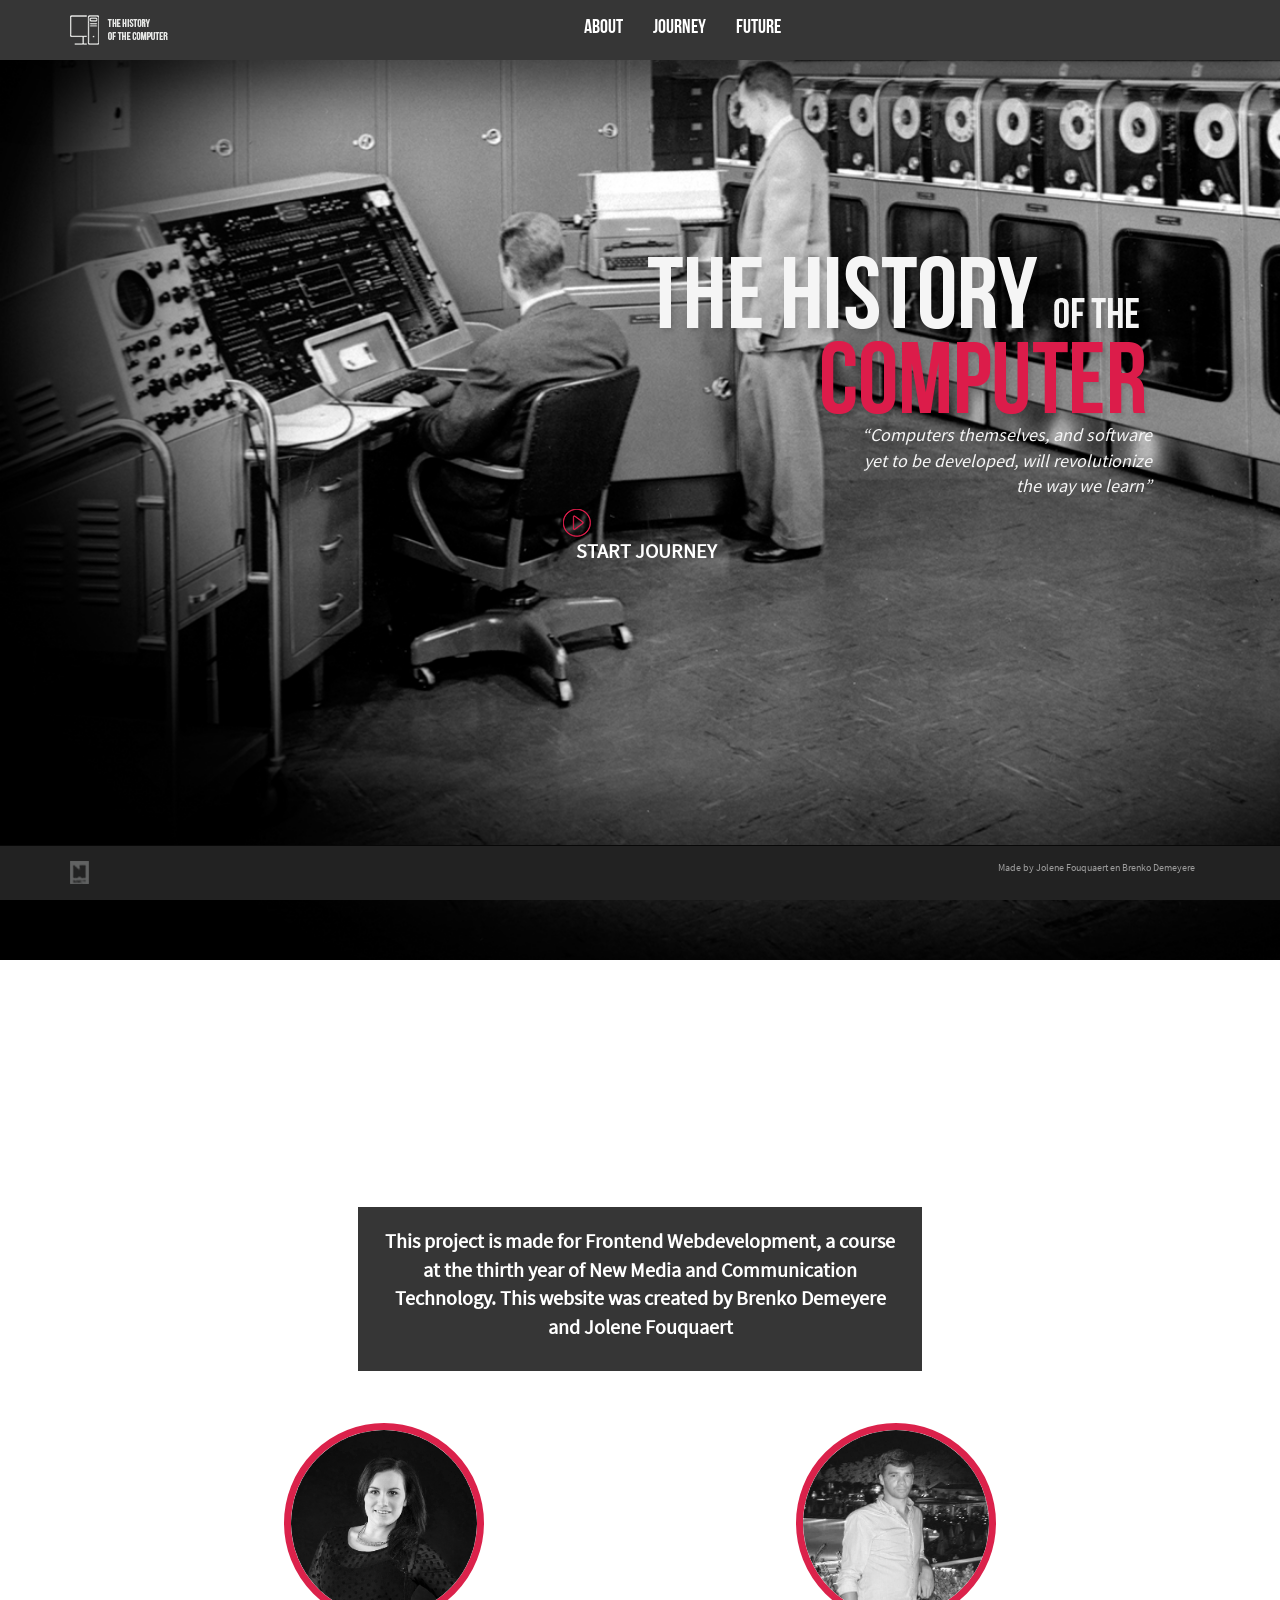
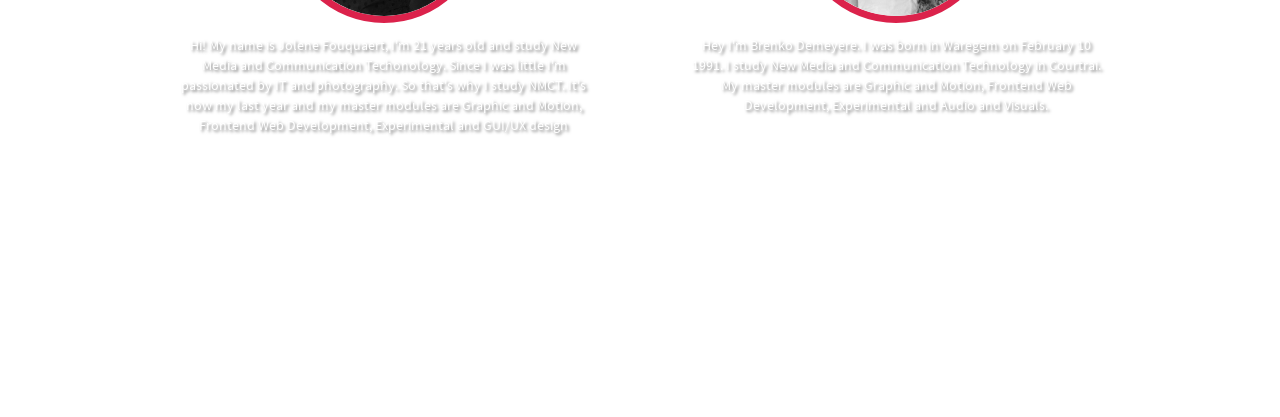
<file: index.html>
<!DOCTYPE html>
<html class="full" lang="en">
<head>
    <meta charset="utf-8">
    <meta http-equiv="X-UA-Compatible" content="IE=edge">
    <meta name="viewport" content="width=device-width, initial-scale=1">
    <title>The History of the Computer</title>
    <script src="http://code.jquery.com/jquery-1.10.1.min.js"></script>
    <script src="Scripts/animatiesscroll.js"></script>
    <link href="css/bootstrap.min.css" rel="stylesheet">
    <link href="css/css.min.css" rel="stylesheet">
    <link href="css/animation.css" rel="stylesheet">

</head>
<body>
<!-- Fixed navbar -->
<nav><div class="navbar navbar-default navbar-fixed-top" role="navigation">
    <div class="container">
        <div class="navbar-header">
            <button type="button" class="navbar-toggle" data-toggle="collapse" data-target=".navbar-collapse">
                <span class="sr-only">Toggle navigation</span>
                <span class="icon-bar"></span>
                <span class="icon-bar"></span>
                <span class="icon-bar"></span>
            </button>
            <a href="index.html" class="navbar-brand"><img src="Images/brandinglogo.png"></a>
        </div>
        <div class="navbar-collapse collapse">
            <ul class="nav navbar-nav">
                <li id="aboutli"><a href="#about">About</a></li>
                <li><a href="journey.html">Journey</a></li>
                <li><a href="future.html">Future</a></li>
            </ul>
        </div><!--/.nav-collapse -->
    </div>
</div>
</nav>
<div id="wrapper">

    <div id="start">

        <img class="titel slideRight" src="Images/The%20history%20of%20the%20%20%20Computer.png">
        <p class="quote slideLeft">“Computers themselves, and software yet to be developed, will revolutionize the way we learn”</p>

        <div class="fadeIn" id="startjourney">
        <a href="journey.html"><img src="Images/startjourney.png"> <p>START JOURNEY</p></a>
        </div>

    </div>

    <div id="about">

        <div id="project">
            <p>This project is made for Frontend Webdevelopment,
                a course at the thirth year of New Media and Communication Technology.
                This website was created by Brenko Demeyere and Jolene Fouquaert</p>
        </div>

        <div id="Jolene">
            <img src="Images/jolene.png">
           <p>Hi! My name is Jolene Fouquaert, I'm 21 years old and study New Media and Communication Techonology.
               Since I was little I'm passionated by IT and photography. So that's why I study NMCT.
               It's now my last year and my master modules are Graphic and Motion, Frontend Web Development, Experimental and GUI/UX design</p>
        </div>

        <div id="Brenko">
            <img src="Images/brenko.png">
            <p>Hey I'm Brenko Demeyere. I was born in Waregem on February 10 1991. I study New Media and Communication Technology in Courtrai.
            My master modules are Graphic and Motion, Frontend Web Development, Experimental and Audio and Visuals.</p>
        </div>

        <a href="#"><span class=" glyphicon glyphicon-chevron-up goup" aria-hidden="true"></span></a>
    </div>

</div>

<!-- Footer
================================================== -->

<footer class="navbar navbar-inverse navbar-fixed-bottom" role="navigation">
    <div class="container" class="fadeIn">
        <div class="navbar-brand">
            <img src="Images/logonmct.png">
        </div>
        <div class="navbar-text pull-right">
            <p>Made by Jolene Fouquaert en Brenko Demeyere</p>
        </div>
    </div>
</footer>
<!-- Bootstrap core JavaScript
================================================== -->
<!-- Placed at the end of the document so the pages load faster -->
<script src="https://ajax.googleapis.com/ajax/libs/jquery/1.11.0/jquery.min.js"></script>
<script src="Scripts/bootstrap.min.js"></script>
</body>
</html>
</file>
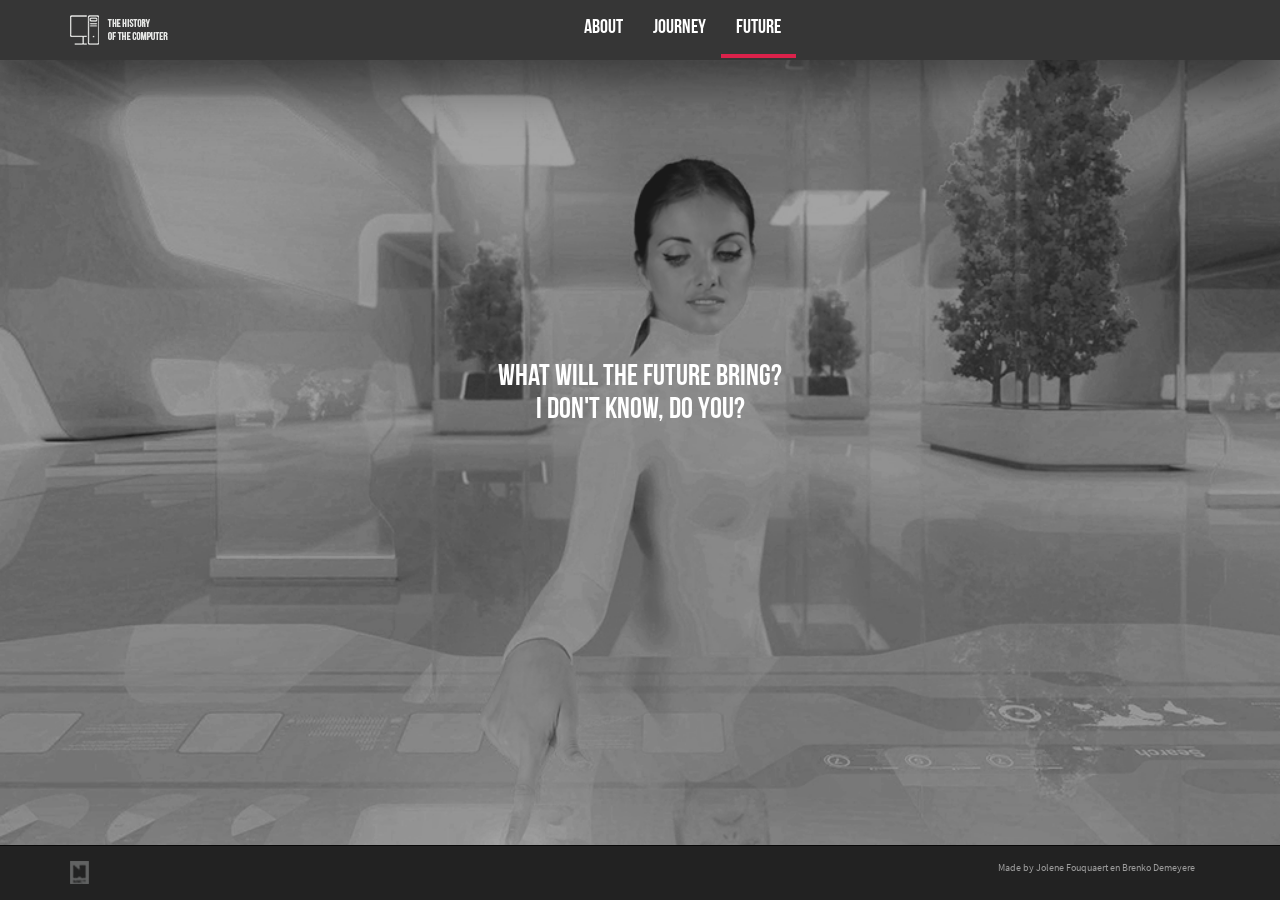
<file: future.html>
<!DOCTYPE html>
<html class="fullfuture" lang="en">
<head>
    <meta charset="utf-8">
    <meta http-equiv="X-UA-Compatible" content="IE=edge">
    <meta name="viewport" content="width=device-width, initial-scale=1">
    <title>The History of the Computer</title>
    <script src="http://code.jquery.com/jquery-1.10.1.min.js"></script>
    <script src="Scripts/animatiesscroll.js"></script>
    <link href="css/bootstrap.min.css" rel="stylesheet">
    <link href="css/css.min.css" rel="stylesheet">
    <link href="css/animation.css" rel="stylesheet">

</head>
<body>
<!-- Fixed navbar -->
<nav><div class="navbar navbar-default navbar-fixed-top" role="navigation">
    <div class="container">
        <div class="navbar-header">
            <button type="button" class="navbar-toggle" data-toggle="collapse" data-target=".navbar-collapse">
                <span class="sr-only">Toggle navigation</span>
                <span class="icon-bar"></span>
                <span class="icon-bar"></span>
                <span class="icon-bar"></span>
            </button>
            <a class="navbar-brand" href="index.html"><img src="Images/brandinglogo.png"></a>
        </div>
        <div class="navbar-collapse collapse">
            <ul class="nav navbar-nav">
                <li ><a href="index.html#about">About</a></li>
                <li><a href="journey.html">Journey</a></li>
                <li class="active"><a href="future.html">Future</a></li>
            </ul>
        </div><!--/.nav-collapse -->
    </div>
</div>
</nav>
<div id="wrapper">

   <div id="titelfuture" class="slideRight">
    <p class="titelfuture"><h1>What will the future bring?<br>I don't know, do you?</h1></p>
</div>
    </div>


<!-- Footer
================================================== -->

<footer class="navbar navbar-inverse navbar-fixed-bottom" role="navigation">
    <div class="container" class="fadeIn">
        <div class="navbar-brand">
            <img src="Images/logonmct.png">
        </div>
        <div class="navbar-text pull-right">
            <p>Made by Jolene Fouquaert en Brenko Demeyere</p>
        </div>
    </div>
</footer>
<!-- Bootstrap core JavaScript
================================================== -->
<!-- Placed at the end of the document so the pages load faster -->
<script src="https://ajax.googleapis.com/ajax/libs/jquery/1.11.0/jquery.min.js"></script>
<script src="Scripts/bootstrap.min.js"></script>
</body>
</html>
</file>
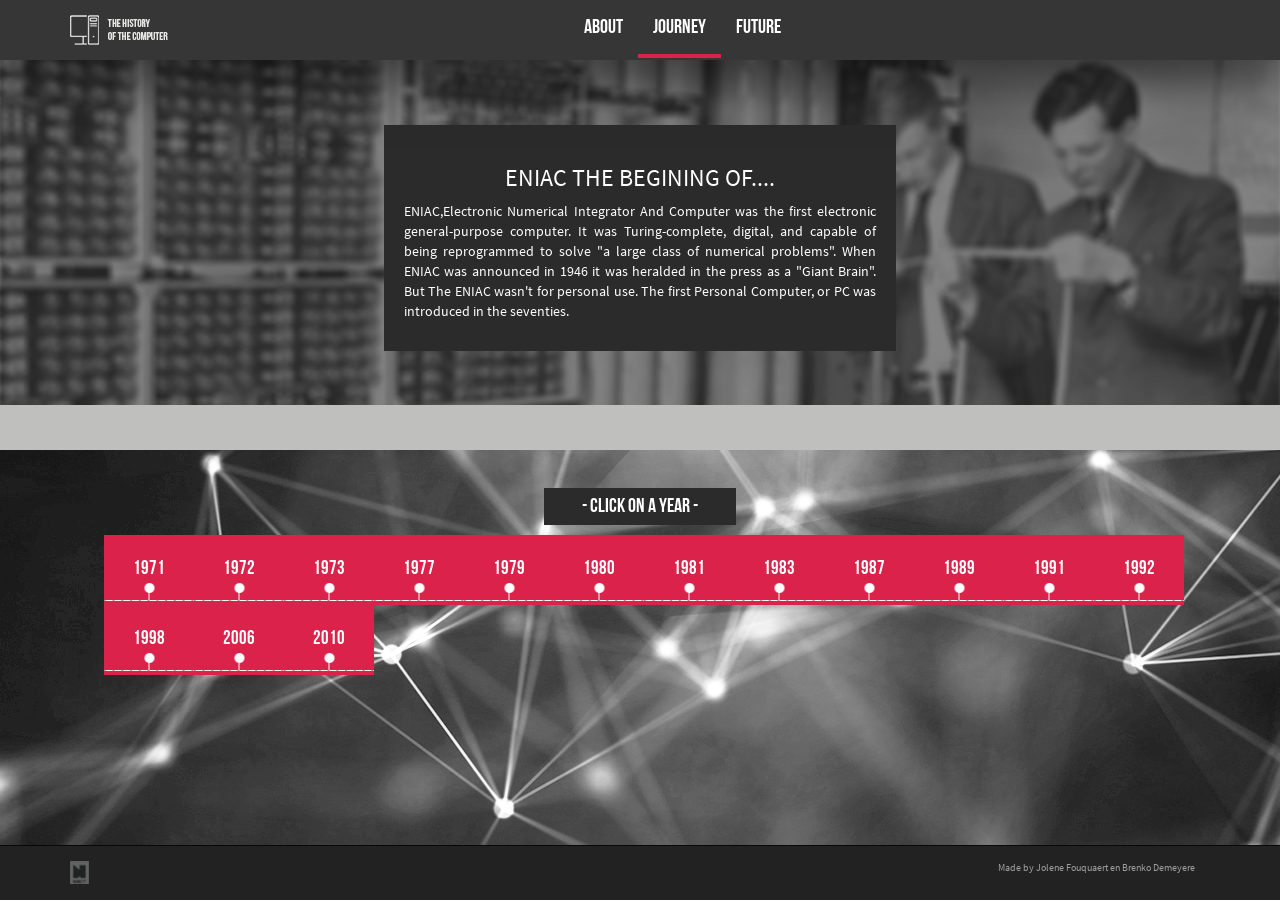
<file: journey.html>
<!DOCTYPE html>
<html class="full" lang="en" >
<head>
    <meta charset="utf-8">
    <meta http-equiv="X-UA-Compatible" content="IE=edge">
    <meta name="viewport" content="width=device-width, initial-scale=1">
    <title>The History of the Computer</title>
    <script src="http://code.jquery.com/jquery-1.10.1.min.js"></script>
    <script src="Scripts/animatiesscroll.js"></script>
    <link href="css/bootstrap.min.css" rel="stylesheet">
    <link href="css/css.min.css" rel="stylesheet">
    <link href="css/animation.css" rel="stylesheet">

</head>
<body>
<!-- Fixed navbar -->
<nav><div class="navbar navbar-default navbar-fixed-top" role="navigation">
    <div class="container">
        <div class="navbar-header">
            <button type="button" class="navbar-toggle" data-toggle="collapse" data-target=".navbar-collapse">
                <span class="sr-only">Toggle navigation</span>
                <span class="icon-bar"></span>
                <span class="icon-bar"></span>
                <span class="icon-bar"></span>
            </button>
            <a class="navbar-brand" href="index.html"><img src="Images/brandinglogo.png"></a>
        </div>
        <div class="navbar-collapse collapse">
            <ul class="nav navbar-nav">
                <li ><a href="index.html#project">About</a></li>
                <li class="active"><a  href="journey.html">Journey</a></li>
                <li><a href="future.html">Future</a></li>
            </ul>
        </div><!--/.nav-collapse -->
    </div>
</div>
</nav>

<div id="journey">
<div id="infojourney">

    <div id="infojourneytekst" class="fadeIn">
        <h1> ENIAC THE BEGINING OF....</h1>
    <p>ENIAC,Electronic Numerical Integrator And Computer was the first electronic general-purpose computer.
        It was Turing-complete, digital, and capable of being reprogrammed to solve "a large class of numerical problems".
        When ENIAC was announced in 1946 it was heralded in the press as a "Giant Brain". But The ENIAC wasn't for personal use.
        The first Personal Computer, or PC was introduced in the seventies.</p>
    </div>

</div>

<div id="tijdslijn" class="">

    <p class="clickyear fadeIn" >- Click on a year -</p>

    <ul id="jaartallen" class="pullUp">
        <li><a href="timeline.html#jaar71" class="active" >1971</a></li>
        <li><a href="timeline.html#jaar72" >1972</a></li>
        <li><a href="timeline.html#jaar73" >1973</a></li>
        <li><a href="timeline.html#jaar77" >1977</a></li>
        <li><a href="timeline.html#jaar79" >1979</a></li>
        <li><a href="timeline.html#jaar80" >1980</a></li>
        <li><a href="timeline.html#jaar81" >1981</a></li>
        <li><a href="timeline.html#jaar83" >1983</a></li>
        <li><a href="timeline.html#jaar87" >1987</a></li>
        <li><a href="timeline.html#jaar89" >1989</a></li>
        <li><a href="timeline.html#jaar91" >1991</a></li>
        <li><a href="timeline.html#jaar92" >1992</a></li>
        <li><a href="timeline.html#jaar98" >1998</a></li>
        <li><a href="timeline.html#jaar06" >2006</a></li>
        <li><a href="timeline.html#jaar10" >2010</a></li>

    </ul>
</div>



</div>

<!-- Footer
================================================== -->

<footer class="navbar navbar-inverse navbar-fixed-bottom" role="navigation">
    <div class="container" class="fadeIn">
        <div class="navbar-brand">
            <img src="Images/logonmct.png">
        </div>
        <div class="navbar-text pull-right">
            <p>Made by Jolene Fouquaert en Brenko Demeyere</p>
        </div>
    </div>
</footer>
<!-- Bootstrap core JavaScript
================================================== -->
<!-- Placed at the end of the document so the pages load faster -->
<script src="https://ajax.googleapis.com/ajax/libs/jquery/1.11.0/jquery.min.js"></script>
<script src="Scripts/bootstrap.min.js"></script>
</body>
</html>
</file>
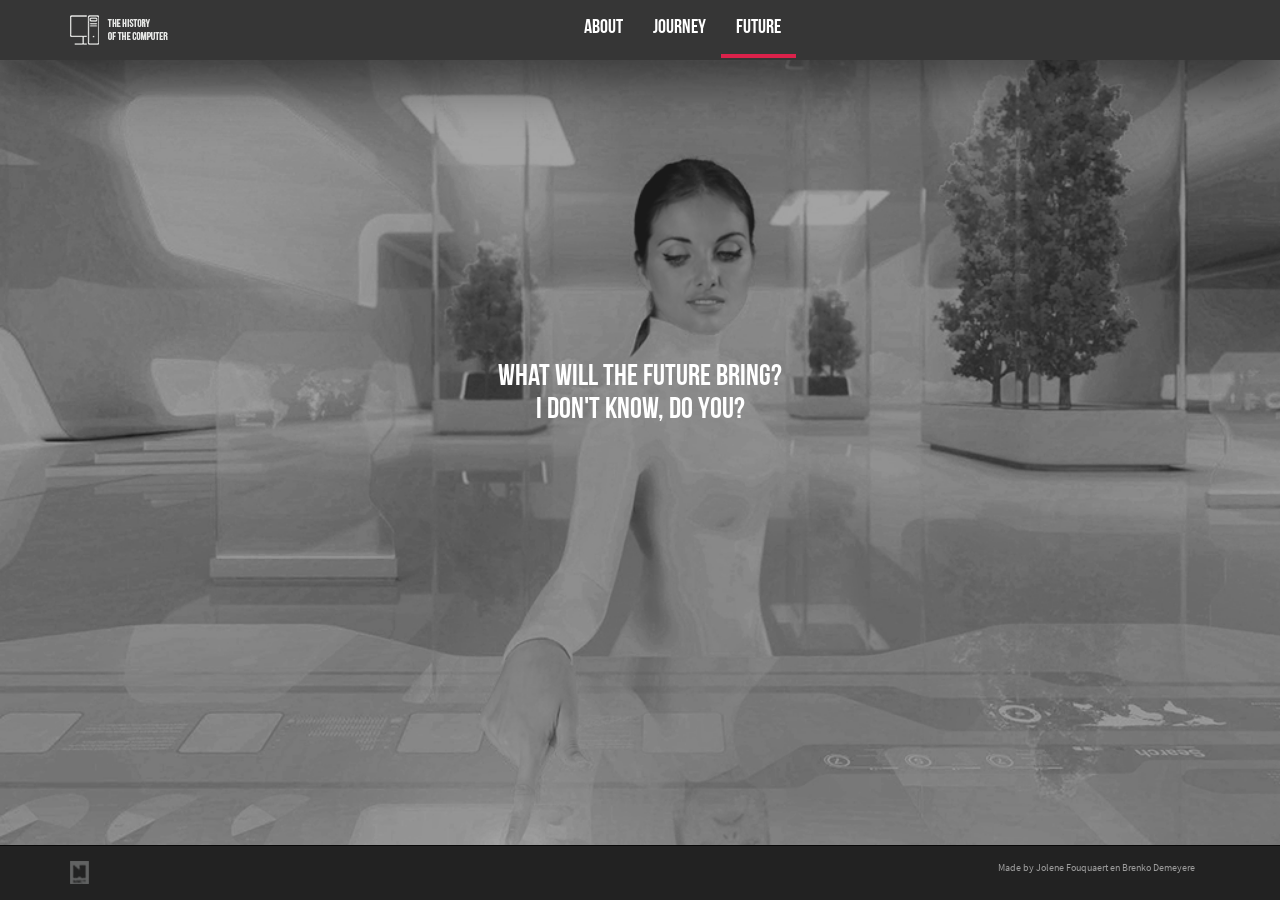
<file: FrontendNew/future.html>
<!DOCTYPE html>
<html class="fullfuture" lang="en">
<head>
    <meta charset="utf-8">
    <meta http-equiv="X-UA-Compatible" content="IE=edge">
    <meta name="viewport" content="width=device-width, initial-scale=1">
    <title>The History of the Computer</title>
    <script src="http://code.jquery.com/jquery-1.10.1.min.js"></script>
    <script src="animatiesscroll.js"></script>
    <link href="../css/bootstrap.min.css" rel="stylesheet">
    <link href="css.css" rel="stylesheet">
    <link href="animation.css" rel="stylesheet">

</head>
<body>
<!-- Fixed navbar -->
<nav><div class="navbar navbar-default navbar-fixed-top" role="navigation">
    <div class="container">
        <div class="navbar-header">
            <button type="button" class="navbar-toggle" data-toggle="collapse" data-target=".navbar-collapse">
                <span class="sr-only">Toggle navigation</span>
                <span class="icon-bar"></span>
                <span class="icon-bar"></span>
                <span class="icon-bar"></span>
            </button>
            <a class="navbar-brand" href="index.html"><img src="img/brandinglogo.png"></a>
        </div>
        <div class="navbar-collapse collapse">
            <ul class="nav navbar-nav">
                <li ><a href="index.html#about">About</a></li>
                <li><a href="journey.html">Journey</a></li>
                <li class="active"><a href="future.html">Future</a></li>
            </ul>
        </div><!--/.nav-collapse -->
    </div>
</div>
</nav>
<div id="wrapper">

   <div id="titelfuture" class="slideRight">
    <p class="titelfuture"><h1>What will the future bring?<br>I don't know, do you?</h1></p>
</div>
    </div>


<!-- Footer
================================================== -->

<footer class="navbar navbar-inverse navbar-fixed-bottom" role="navigation">
    <div class="container" class="fadeIn">
        <div class="navbar-brand">
            <img src="img/logonmct.png">
        </div>
        <div class="navbar-text pull-right">
            <p>Made by Jolene Fouquaert en Brenko Demeyere</p>
        </div>
    </div>
</footer>
<!-- Bootstrap core JavaScript
================================================== -->
<!-- Placed at the end of the document so the pages load faster -->
<script src="https://ajax.googleapis.com/ajax/libs/jquery/1.11.0/jquery.min.js"></script>
<script src="../Scripts/bootstrap.min.js"></script>
</body>
</html>
</file>
<file: css/animation.css>
.slideDown{animation-name:slideDown;-webkit-animation-name:slideDown;animation-duration:1s;-webkit-animation-duration:1s;animation-timing-function:ease;-webkit-animation-timing-function:ease;visibility:visible!important}@keyframes slideDown{0%{transform:translateY(-100%)}50%{transform:translateY(8%)}65%{transform:translateY(-4%)}80%{transform:translateY(4%)}95%{transform:translateY(-2%)}100%{transform:translateY(0%)}}@-webkit-keyframes slideDown{0%{-webkit-transform:translateY(-100%)}50%{-webkit-transform:translateY(8%)}65%{-webkit-transform:translateY(-4%)}80%{-webkit-transform:translateY(4%)}95%{-webkit-transform:translateY(-2%)}100%{-webkit-transform:translateY(0%)}}.slideUp{animation-name:slideUp;-webkit-animation-name:slideUp;animation-duration:1s;-webkit-animation-duration:1s;animation-timing-function:ease;-webkit-animation-timing-function:ease;visibility:visible!important}@keyframes slideUp{0%{transform:translateY(100%)}50%{transform:translateY(-8%)}65%{transform:translateY(4%)}80%{transform:translateY(-4%)}95%{transform:translateY(2%)}100%{transform:translateY(0%)}}@-webkit-keyframes slideUp{0%{-webkit-transform:translateY(100%)}50%{-webkit-transform:translateY(-8%)}65%{-webkit-transform:translateY(4%)}80%{-webkit-transform:translateY(-4%)}95%{-webkit-transform:translateY(2%)}100%{-webkit-transform:translateY(0%)}}.slideLeft{animation-name:slideLeft;-webkit-animation-name:slideLeft;animation-duration:1s;-webkit-animation-duration:1s;animation-timing-function:ease-in-out;-webkit-animation-timing-function:ease-in-out;visibility:visible!important}@keyframes slideLeft{0%{transform:translateX(150%)}50%{transform:translateX(-8%)}65%{transform:translateX(4%)}80%{transform:translateX(-4%)}95%{transform:translateX(2%)}100%{transform:translateX(0%)}}@-webkit-keyframes slideLeft{0%{-webkit-transform:translateX(150%)}50%{-webkit-transform:translateX(-8%)}65%{-webkit-transform:translateX(4%)}80%{-webkit-transform:translateX(-4%)}95%{-webkit-transform:translateX(2%)}100%{-webkit-transform:translateX(0%)}}.slideRight{animation-name:slideRight;-webkit-animation-name:slideRight;animation-duration:1s;-webkit-animation-duration:1s;animation-timing-function:ease-in-out;-webkit-animation-timing-function:ease-in-out;visibility:visible!important}@keyframes slideRight{0%{transform:translateX(-150%)}50%{transform:translateX(8%)}65%{transform:translateX(-4%)}80%{transform:translateX(4%)}95%{transform:translateX(-2%)}100%{transform:translateX(0%)}}@-webkit-keyframes slideRight{0%{-webkit-transform:translateX(-150%)}50%{-webkit-transform:translateX(8%)}65%{-webkit-transform:translateX(-4%)}80%{-webkit-transform:translateX(4%)}95%{-webkit-transform:translateX(-2%)}100%{-webkit-transform:translateX(0%)}}.slideExpandUp{animation-name:slideExpandUp;-webkit-animation-name:slideExpandUp;animation-duration:1.6s;-webkit-animation-duration:1.6s;animation-timing-function:ease-out;-webkit-animation-timing-function:ease -out;visibility:visible!important}@keyframes slideExpandUp{0%{transform:translateY(100%) scaleX(0.5)}30%{transform:translateY(-8%) scaleX(0.5)}40%{transform:translateY(2%) scaleX(0.5)}50%{transform:translateY(0%) scaleX(1.1)}60%{transform:translateY(0%) scaleX(0.9)}70%{transform:translateY(0%) scaleX(1.05)}80%{transform:translateY(0%) scaleX(0.95)}90%{transform:translateY(0%) scaleX(1.02)}100%{transform:translateY(0%) scaleX(1)}}@-webkit-keyframes slideExpandUp{0%{-webkit-transform:translateY(100%) scaleX(0.5)}30%{-webkit-transform:translateY(-8%) scaleX(0.5)}40%{-webkit-transform:translateY(2%) scaleX(0.5)}50%{-webkit-transform:translateY(0%) scaleX(1.1)}60%{-webkit-transform:translateY(0%) scaleX(0.9)}70%{-webkit-transform:translateY(0%) scaleX(1.05)}80%{-webkit-transform:translateY(0%) scaleX(0.95)}90%{-webkit-transform:translateY(0%) scaleX(1.02)}100%{-webkit-transform:translateY(0%) scaleX(1)}}.expandUp{animation-name:expandUp;-webkit-animation-name:expandUp;animation-duration:.7s;-webkit-animation-duration:.7s;animation-timing-function:ease;-webkit-animation-timing-function:ease;visibility:visible!important}@keyframes expandUp{0%{transform:translateY(100%) scale(0.6) scaleY(0.5)}60%{transform:translateY(-7%) scaleY(1.12)}75%{transform:translateY(3%)}100%{transform:translateY(0%) scale(1) scaleY(1)}}@-webkit-keyframes expandUp{0%{-webkit-transform:translateY(100%) scale(0.6) scaleY(0.5)}60%{-webkit-transform:translateY(-7%) scaleY(1.12)}75%{-webkit-transform:translateY(3%)}100%{-webkit-transform:translateY(0%) scale(1) scaleY(1)}}.fadeIn{animation-name:fadeIn;-webkit-animation-name:fadeIn;animation-duration:1.5s;-webkit-animation-duration:1.5s;animation-timing-function:ease-in-out;-webkit-animation-timing-function:ease-in-out;visibility:visible!important}@keyframes fadeIn{0%{transform:scale(0);opacity:0}60%{transform:scale(1.1)}80%{transform:scale(0.9);opacity:1}100%{transform:scale(1);opacity:1}}@-webkit-keyframes fadeIn{0%{-webkit-transform:scale(0);opacity:0}60%{-webkit-transform:scale(1.1)}80%{-webkit-transform:scale(0.9);opacity:1}100%{-webkit-transform:scale(1);opacity:1}}.expandOpen{animation-name:expandOpen;-webkit-animation-name:expandOpen;animation-duration:1.2s;-webkit-animation-duration:1.2s;animation-timing-function:ease-out;-webkit-animation-timing-function:ease-out;visibility:visible!important}@keyframes expandOpen{0%{transform:scale(1.8)}50%{transform:scale(0.95)}80%{transform:scale(1.05)}90%{transform:scale(0.98)}100%{transform:scale(1)}}@-webkit-keyframes expandOpen{0%{-webkit-transform:scale(1.8)}50%{-webkit-transform:scale(0.95)}80%{-webkit-transform:scale(1.05)}90%{-webkit-transform:scale(0.98)}100%{-webkit-transform:scale(1)}}.bigEntrance{animation-name:bigEntrance;-webkit-animation-name:bigEntrance;animation-duration:1.6s;-webkit-animation-duration:1.6s;animation-timing-function:ease-out;-webkit-animation-timing-function:ease-out;visibility:visible!important}@keyframes bigEntrance{0%{transform:scale(0.3) rotate(6deg) translateX(-30%) translateY(30%);opacity:.2}30%{transform:scale(1.03) rotate(-2deg) translateX(2%) translateY(-2%);opacity:1}45%{transform:scale(0.98) rotate(1deg) translateX(0%) translateY(0%);opacity:1}60%{transform:scale(1.01) rotate(-1deg) translateX(0%) translateY(0%);opacity:1}75%{transform:scale(0.99) rotate(1deg) translateX(0%) translateY(0%);opacity:1}90%{transform:scale(1.01) rotate(0deg) translateX(0%) translateY(0%);opacity:1}100%{transform:scale(1) rotate(0deg) translateX(0%) translateY(0%);opacity:1}}@-webkit-keyframes bigEntrance{0%{-webkit-transform:scale(0.3) rotate(6deg) translateX(-30%) translateY(30%);opacity:.2}30%{-webkit-transform:scale(1.03) rotate(-2deg) translateX(2%) translateY(-2%);opacity:1}45%{-webkit-transform:scale(0.98) rotate(1deg) translateX(0%) translateY(0%);opacity:1}60%{-webkit-transform:scale(1.01) rotate(-1deg) translateX(0%) translateY(0%);opacity:1}75%{-webkit-transform:scale(0.99) rotate(1deg) translateX(0%) translateY(0%);opacity:1}90%{-webkit-transform:scale(1.01) rotate(0deg) translateX(0%) translateY(0%);opacity:1}100%{-webkit-transform:scale(1) rotate(0deg) translateX(0%) translateY(0%);opacity:1}}.hatch{animation-name:hatch;-webkit-animation-name:hatch;animation-duration:2s;-webkit-animation-duration:2s;animation-timing-function:ease-in-out;-webkit-animation-timing-function:ease-in-out;transform-origin:50% 100%;-ms-transform-origin:50% 100%;-webkit-transform-origin:50% 100%;visibility:visible!important}@keyframes hatch{0%{transform:rotate(0deg) scaleY(0.6)}20%{transform:rotate(-2deg) scaleY(1.05)}35%{transform:rotate(2deg) scaleY(1)}50%{transform:rotate(-2deg)}65%{transform:rotate(1deg)}80%{transform:rotate(-1deg)}100%{transform:rotate(0deg)}}@-webkit-keyframes hatch{0%{-webkit-transform:rotate(0deg) scaleY(0.6)}20%{-webkit-transform:rotate(-2deg) scaleY(1.05)}35%{-webkit-transform:rotate(2deg) scaleY(1)}50%{-webkit-transform:rotate(-2deg)}65%{-webkit-transform:rotate(1deg)}80%{-webkit-transform:rotate(-1deg)}100%{-webkit-transform:rotate(0deg)}}.bounce{animation-name:bounce;-webkit-animation-name:bounce;animation-duration:1.6s;-webkit-animation-duration:1.6s;animation-timing-function:ease;-webkit-animation-timing-function:ease;transform-origin:50% 100%;-ms-transform-origin:50% 100%;-webkit-transform-origin:50% 100%}@keyframes bounce{0%{transform:translateY(0%) scaleY(0.6)}60%{transform:translateY(-100%) scaleY(1.1)}70%{transform:translateY(0%) scaleY(0.95) scaleX(1.05)}80%{transform:translateY(0%) scaleY(1.05) scaleX(1)}90%{transform:translateY(0%) scaleY(0.95) scaleX(1)}100%{transform:translateY(0%) scaleY(1) scaleX(1)}}@-webkit-keyframes bounce{0%{-webkit-transform:translateY(0%) scaleY(0.6)}60%{-webkit-transform:translateY(-100%) scaleY(1.1)}70%{-webkit-transform:translateY(0%) scaleY(0.95) scaleX(1.05)}80%{-webkit-transform:translateY(0%) scaleY(1.05) scaleX(1)}90%{-webkit-transform:translateY(0%) scaleY(0.95) scaleX(1)}100%{-webkit-transform:translateY(0%) scaleY(1) scaleX(1)}}.pulse{animation-name:pulse;-webkit-animation-name:pulse;animation-duration:1.5s;-webkit-animation-duration:1.5s;animation-iteration-count:infinite;-webkit-animation-iteration-count:infinite}@keyframes pulse{0%{transform:scale(0.9);opacity:.7}50%{transform:scale(1);opacity:1}100%{transform:scale(0.9);opacity:.7}}@-webkit-keyframes pulse{0%{-webkit-transform:scale(0.95);opacity:.7}50%{-webkit-transform:scale(1);opacity:1}100%{-webkit-transform:scale(0.95);opacity:.7}}.floating{animation-name:floating;-webkit-animation-name:floating;animation-duration:1.5s;-webkit-animation-duration:1.5s;animation-iteration-count:infinite;-webkit-animation-iteration-count:infinite}@keyframes floating{0%{transform:translateY(0%)}50%{transform:translateY(8%)}100%{transform:translateY(0%)}}@-webkit-keyframes floating{0%{-webkit-transform:translateY(0%)}50%{-webkit-transform:translateY(8%)}100%{-webkit-transform:translateY(0%)}}.tossing{animation-name:tossing;-webkit-animation-name:tossing;animation-duration:2.5s;-webkit-animation-duration:2.5s;animation-iteration-count:infinite;-webkit-animation-iteration-count:infinite}@keyframes tossing{0%{transform:rotate(-4deg)}50%{transform:rotate(4deg)}100%{transform:rotate(-4deg)}}@-webkit-keyframes tossing{0%{-webkit-transform:rotate(-4deg)}50%{-webkit-transform:rotate(4deg)}100%{-webkit-transform:rotate(-4deg)}}.pullUp{animation-name:pullUp;-webkit-animation-name:pullUp;animation-duration:1.1s;-webkit-animation-duration:1.1s;animation-timing-function:ease-out;-webkit-animation-timing-function:ease-out;transform-origin:50% 100%;-ms-transform-origin:50% 100%;-webkit-transform-origin:50% 100%}@keyframes pullUp{0%{transform:scaleY(0.1)}40%{transform:scaleY(1.02)}100%,60%{transform:scaleY(0.98)}80%{transform:scaleY(1.01)}100%{transform:scaleY(1)}}@-webkit-keyframes pullUp{0%{-webkit-transform:scaleY(0.1)}40%{-webkit-transform:scaleY(1.02)}100%,60%{-webkit-transform:scaleY(0.98)}80%{-webkit-transform:scaleY(1.01)}100%{-webkit-transform:scaleY(1)}}.pullDown{animation-name:pullDown;-webkit-animation-name:pullDown;animation-duration:1.1s;-webkit-animation-duration:1.1s;animation-timing-function:ease-out;-webkit-animation-timing-function:ease-out;transform-origin:50% 0;-ms-transform-origin:50% 0;-webkit-transform-origin:50% 0}@keyframes pullDown{0%{transform:scaleY(0.1)}40%{transform:scaleY(1.02)}100%,60%{transform:scaleY(0.98)}80%{transform:scaleY(1.01)}100%{transform:scaleY(1)}}@-webkit-keyframes pullDown{0%{-webkit-transform:scaleY(0.1)}40%{-webkit-transform:scaleY(1.02)}100%,60%{-webkit-transform:scaleY(0.98)}80%{-webkit-transform:scaleY(1.01)}100%{-webkit-transform:scaleY(1)}}.stretchLeft{animation-name:stretchLeft;-webkit-animation-name:stretchLeft;animation-duration:1.5s;-webkit-animation-duration:1.5s;animation-timing-function:ease-out;-webkit-animation-timing-function:ease-out;transform-origin:100% 0;-ms-transform-origin:100% 0;-webkit-transform-origin:100% 0}@keyframes stretchLeft{0%{transform:scaleX(0.3)}40%{transform:scaleX(1.02)}100%,60%{transform:scaleX(0.98)}80%{transform:scaleX(1.01)}100%{transform:scaleX(1)}}@-webkit-keyframes stretchLeft{0%{-webkit-transform:scaleX(0.3)}40%{-webkit-transform:scaleX(1.02)}100%,60%{-webkit-transform:scaleX(0.98)}80%{-webkit-transform:scaleX(1.01)}100%{-webkit-transform:scaleX(1)}}.stretchRight{animation-name:stretchRight;-webkit-animation-name:stretchRight;animation-duration:1.5s;-webkit-animation-duration:1.5s;animation-timing-function:ease-out;-webkit-animation-timing-function:ease-out;transform-origin:0 0;-ms-transform-origin:0 0;-webkit-transform-origin:0 0}@keyframes stretchRight{0%{transform:scaleX(0.3)}40%{transform:scaleX(1.02)}100%,60%{transform:scaleX(0.98)}80%{transform:scaleX(1.01)}100%{transform:scaleX(1)}}@-webkit-keyframes stretchRight{0%{-webkit-transform:scaleX(0.3)}40%{-webkit-transform:scaleX(1.02)}100%,60%{-webkit-transform:scaleX(0.98)}80%{-webkit-transform:scaleX(1.01)}100%{-webkit-transform:scaleX(1)}}
</file>
<file: FrontendNew/css.css>
@font-face {
    font-family: Bebas;
    src: url(fonts/BebasNeue.otf);
}
@font-face {
    font-family: SourceSansPro;
    src: url(fonts/SourceSansPro-Regular.ttf);
}

body {
    width: 100%;
    height: 100%;
    font-family: SourceSansPro;
    background-color: transparent;
}


.navbar-nav>li>a {
    line-height: normal;
}


.navbar-default {
    background-color:  #363636;
    box-shadow: 9px 16px 59px 0.00px rgba(0, 0, 0, 0.66);
    border:none;
    font-family: Bebas;
    color:  #ffffff;
    font-size: 20px;
    height:60px;

}
.navbar-default .navbar-brand {
    font-size: 11px;
    color: #ffffff;
}
.navbar-default .navbar-nav>li>a {
    color:  #ffffff;
}

.navbar-default .navbar-nav>li>a:hover{
    color :#db224b;
}
.navbar .navbar-nav {
    display: inline-block;
    float: none;
    vertical-align: top;

}

.navbar .navbar-collapse {
    text-align: center;

}

.navbar-brand {
    width: 100px;
}
body > footer > div > div > p {
    font-size: 10px;
}


.full {
    background: url('img/homebackground.png') no-repeat top center fixed;
    -webkit-background-size: cover;
    -moz-background-size: cover;
    background-size: cover;
    -o-background-size: cover;

}

.fulltimeline {
    background: url('img/timelinebackground.png')no-repeat top center fixed;
    -webkit-background-size: cover;
    -moz-background-size: cover;
    background-size: cover;
    -o-background-size: cover;


}

.fullfuture {
    background: url('img/futurebackground.png')no-repeat top center fixed;
    -webkit-background-size: cover;
    -moz-background-size: cover;
    background-size: cover;
    -o-background-size: cover;
}

.navbar-default .navbar-nav>.active>a, .navbar-default .navbar-nav>.active>a:focus {
   background-color: transparent;
    color: white;
    border-bottom: 4px solid #db224b;
}
.navbar-default .navbar-nav>.active>a:hover {
    color:#db224b;
    background-color: transparent;
}

#wrapper {
    width: 80%;
    height:auto;
    margin-left: auto;
    margin-right: auto;
}

#start {
    height: 100vh;
}

#about {
   height:90vh;
}
#project {
    width: 55%;
    margin-left: auto;
    margin-top: 30%;
    margin-right: auto;
    text-align: center;
    font-size:20px;
    font-weight: bolder;
    color:white;
    background-color:#363636;
    padding: 20px;
}
#Jolene {
    width: 40%;
    float: left;
    margin-left: 5%;
    text-align: center;
    font-size: 14px;
    color:#ffffff;
    margin-top: 5%;

    text-shadow: 2px 2px 3px rgb(119, 119, 119);
    font-family: SourceSansPro;
}
#Brenko{
    width: 40%;
    float: right;
    margin-right: 5%;
    text-align: center;
    font-size: 14px;
    color:white;
    margin-top: 5%;
    text-shadow: 2px 2px 3px rgb(124, 124, 124);
    font-family: SourceSansPro;
}

#Jolene img, #Brenko img {
max-width: 200px;
    margin-bottom: 3%;
   height: auto;
    border: 7px solid #db224b;
    border-radius: 100%;
}

.goup {
    top: 50vh;
    float: right;
    color: white;
    font-size: 30px;
    left: 40%;
}

#google iframe {
    width: 50%;
    height: 50%;
    margin-left: 25%;
border: 5px solid #7c7c7c;
    margin-top: 150px;
}
#goback {
    margin-top: 70vh;
    float: right;
    color: white;
    font-size: 30px;
    position: fixed;
}
.titel {

    max-width: 100%;
    height: auto;
    margin-top: 25%;
    float: right;
    visibility: hidden;
}

.quote {
    clear: both;
    float: right;
    color:  #f6f6f6;
    font-size: 18px;
    font-style: italic;
    text-align: right;
    max-width: 300px;
    height: auto;
    visibility: hidden;

}

#startjourney {
    clear: both;
    margin-top: 100px;
    width: 15%;
    margin-right: auto;
    margin-left: auto;
}
#startjourney p {
    float: right;
    margin-left: 5px;
    vertical-align:middle;
    text-align: center;
    color : white;
    font-size: 20px;
    font-weight: 400;
    font-weight: bolder;
}

.journey {
    height:50vh;
    background-color: #2b2b2B;
}

#journey {
     height:100vh;
     width: 100%;
     background-color:#bfbfbe;;
 }

#infojourney {

    background-image: url("img/journeybackground.png"); /*no-repeat top center fixed;*/
    -webkit-background-size: cover;
    -moz-background-size: cover;
    background-size: cover;
    -o-background-size: cover;
    margin-top: 45px;
    height: 40vh;
    position: fixed;

}

#infojourneytekst {
    background-color:#2b2b2B;
    color: white;
    width: 40%;
    height:auto;
    padding: 20px;
    margin-top: 80px;
    margin-left: auto;
    margin-right: auto;
    text-align: justify;
    visibility: hidden;
}
h1{
    text-align: center;
    font-size: 24px;
    font-weight: 400;

}

.clickyear {
    text-align: center;
    font-family: Bebas;
    color: white;
    background-color:  #2b2b2B;
    padding: 4px;
    font-size: 20px;
    width: 15%;
    margin-top: 3%;
    margin-left: auto;
    margin-right: auto;
}

#tijdslijn{
    height: 60vh;
    width: 100%;
    margin-top: 50vh;
    background-color:  #bfbfbe;
    background-image: url('Images/timelinebackground.jpg');
    background-position: bottom;

position: fixed;
}

#tijden {
    width:100%;
    margin-left: auto;
    margin-right: auto;
    margin-top: 5vh;
    position: fixed;
}

#tijden ul {
    width: 70%;
    margin-left: auto;
    margin-right: auto;
}

#tijden ul > li {

    float: left;
    text-decoration: none;
    list-style: none;
    padding: 10px;
    color: #ffffff;
    height: 40px;
    font-family: SourceSansPro;
 background-color:#db224b;
    transition:height 0.5s; /* Animation time */
    -webkit-transition:height 0.5s; /* For Safari */
}

#tijden ul>li:hover{
    background-color: #2b2b2B;
    height: 48px;

}
#tijden ul>li>a {
    color: #ffffff;
    text-decoration: none;

}
#jaartallen{
    width: 90%;

    margin-left: auto;
    margin-right: auto;


}
#jaartallen ul {
    width: 90%;
    margin-left:auto;
    margin-right: auto;
}
#jaartallen ul > li {
    text-decoration: none;
}
#jaartallen > li{
    float:left;
    padding: 10px;
    padding-top: 20px;
    width: 90px;
    height: 70px;

    background-color:#db224b;
    background-image: url("Images/backgroundtimeline.png");
    background-position: bottom;

    background-repeat: repeat-x;
    text-align:center;
    vertical-align: text-top;
    list-style: none;
    transition:height 0.5s; /* Animation time */
    -webkit-transition:height 0.5s; /* For Safari */

}
#jaartallen > li > a{
    text-decoration: none;
    color: #ffffff;
    text-align: center;
    font-family: Bebas;
    font-size: 19px;


}

#jaartallen > li:hover{
    background-color: #2b2b2B ;
    height: 90px;
}

#jaartallen >li>a:visited {
    background-color: #2b2b2B ;

}

.pc {
    padding-top:2vh;
    height: 85vh;
    margin-top: 50px;
}

.titelfuture {
    margin-top: 40vh;
    width: 20%;
    color: white;
    font-family:Bebas;
    margin-left: auto;
    margin-right: auto;
}
#titelfuture {
    visibility: hidden;
}
#titelfuture > h1 {

    color: white;
    font-family: Bebas;
    font-size: 30px;
}


.naam {
    margin-top: 110px;
    font-family: Bebas;
    text-align: center;
    color:  #ffffff;
    font-size: 72px;
    text-transform: capitalize;
}

.year {
    margin-top: -10px;
    width: 15vw;
    margin-left: auto;
    margin-right: auto;
    text-align: center;
    padding: 4px;
    background-color: #db224b;
    font-family: Bebas;
    color:  #ffffff;
    font-size: 30px;


}

.info {
    margin-top: 70px;
    float: left;
    margin-left: 5vw;
    max-width: 35vw;
    color:  #ffffff;
    font-size: 14px;
    text-align: justify;

}
.pc a {
    color: white;
}
.pc a:hover{
    text-decoration: none;
}
.pc img {
    margin-top: 50px;
    max-width: 375px;
    height: auto;
    float: right;
    margin-right:40px;
}
/*.pc > .hp{
    max-width:650px;
    margin-right:250px;
}*/
#printer{
    background-image: url('Images/HP_9830.png');
    background-position: center;
    background-repeat: no-repeat;

}
.blad{
     margin-top:254px;
     background-color: white;
     margin-left:556px;
     position:absolute;
     width:290px;
     height:0px;
 }
.bladGeprint{
    -webkit-transition:  5s;
    -moz-transition:  5s;
    -ms-transition:  5s;
    -o-transition: 5s;
    transition: 5s;
    height:220px;
    margin-top:34px;
    background-color: white;
    margin-left:auto;
    margin-right:auto;
    width:290px;
    padding: 10px;
}

#print {
    width: 500px;
    margin-left:auto;
    margin-right:auto;
    margin-top:405px;

}
#printGeprint {
    width: 500px;
    margin-left:auto;
    margin-right:auto;
    margin-top:151px;

}
#print > input,#printGeprint > input{
    background-color: black;
    color:red;
    font-family: "Courier New";
    width: 400px;
    height: 40px;
    margin-left: -35px;
}
#printen{
    margin-left:50px;
    height:30px;
    width:75px;
    background-color: #000000;
    color: #ffffff;


}
#game{
    margin-top:120px;
    margin-right:-225px;
    width:80px;
    height:43px;
    float:right;
    display:inline;
    font-size:10px;
    padding: 2px;
    border-radius: 10%;
    color:white;
    font-family: "Lucida Console";
    background-color: #2b2b2B ;
    text-align: center;
}
#pacman{
    width: 60px;
    height: auto;
    margin-left: auto;
    margin-right: auto;
    margin-top: 0;
}
.schermPacman{
    margin-top: 10px;
    height: 560px;
    width: 660px;
    margin-left:auto;
    margin-right:auto;
    border:30px solid white;
    background-color:black;
}
#myCanvas{
    display:none;
    height:500px;
    width:600px;

}
#locatie :hover, #pacman:hover{
   cursor: pointer;
}
#locatie{
    float: right;
    margin-right: -315px;
    margin-top: 75px;
    background-color: gray;
    padding-top: 0px;
    padding-bottom: 0px;
    padding-right: 15px;
    padding-left: 75px;
    height: 191px;
}
#locatie > img{
    margin-top:10px;
}
#locatie > p{
    margin-left:-20px;
}
.pc .ipad{
    max-width:836px;
    height:545px;
    margin-right:190px;
}
#map{

width:575px;
margin-top: 142px;
    margin-left: auto;
    margin-right: auto;
    background-color: black;
}


.pc a {
    color: white;
}

.pc a:hover{
    text-decoration: none;
}
#mapcontainer{
    height:500px;
}
.tekstVerwerker{
    margin-top: 200px;
    height:70%;
    width:50%;
    margin-left:auto;
    margin-right:auto;
    border:20px solid gray;
    border-radius: 2%;
    background-color:white;
    background-image:url("Images/wordheader.png");
    background-position: top;
    background-repeat: no-repeat;

}




#buttons{
    list-style: none;
}
.styleBtn{
    float:left;
    width:20px;
    height:20px;
    margin-top:42px;
    margin-bottom: 20px;
    margin-right:20px;
}
#bold{
    font-weight:bolder;
}
#italic{
    font-style:italic;
}
#line{
    text-decoration:underline;
}
.bold{
    font-weight:bolder;
}
.italic{
    font-style:italic;
}
.line{
    text-decoration:underline;
}
textarea{
    padding: 10px;
    width: 100%;
    height: 60%;
    margin-top:16px;
    font-family: "Courier New";
}
#hide{
    background-image:url('Images/ipad.png');
    background-repeat: no-repeat;
    background-position: center;
}
@media (min-width: 400px) and (max-width:1070px){
    #infojourneytekst{
        width:100%;
    }
    #tijden{
        width:100%;
        margin-top:10px;
    }
    .clickyear{
        width: 30%;
    }
    #jaartallen{
        width:100%;
    }
    .naam{
        font-size:36px;
    }
    .pc >img{
        margin-right:auto;
        margin-left:auto;
    }
    .info{
        max-width:100vw;
    }
}
@media(min-width:400px) and (max-width:1000px){
    .pc .ipad, .schermPacman, #game, #pacman,.test,#pac ,#tekstVerwerker, #printer,#google,#hide {
        display: none;
    }
}
/*@media screen and (max-width: 1280px) {
    .pc > .hp {
        max-width: 650px;
        position: absolute;
        margin-left: 10%;
    }
}
@media screen and (max-width:500px){

}*/
/*@media screen and (max-width: 870px) {
    #project {
        font-size: 12px;
    }

    h1 {
        font-size: 16px;
    }

    #infojourneytekst {
        width: 100%;
    }

    p {
        width: 100%;
    }

    .pc {
        margin-bottom: 400px;
    }/*
    #jaar73, #jaar77{
        margin-bottom: 650px;
    }
    #jaar91{
        margin-bottom:500px;
    }*/
    /*#jaar89{
        margin-bottom:700px;
    }

    .naam {
        font-size: 35px;
    }

    .year {
        font-size: 30px;
    }

    .pc img {
        max-width: 500px;
    }

    .info {
        font-size: 22px;
        max-width: 80%;
        margin-left: 45px;
    }

    .pc .hp {
        max-width: 300px;
        margin-right: auto;
        margin-left: auto;
        margin-top: 175px;
    }

    .blad {
        margin-top: 295px;
        background-color: white;
        margin-left: 125px;
        position: absolute;
        width: 127px;
        height: 0px;
    }

    .bladGeprint {
        -webkit-transition: 5s;
        -moz-transition: 5s;
        -ms-transition: 5s;
        -o-transition: 5s;
        transition: 5s;
        height: 95px;
        margin-top: 248px;
        background-color: white;
        margin-left: 89px;
        position: absolute;
        width: 127px;

    }

    #print {
        position: absolute;
        margin-left: 8.5%;
        margin-top: 403px;

    }

    #print > input {
        width: 165px;
        height: 20px;
    }

    #printen {
        margin-left: 20px;
        height: 20px;
        width: 45px;

    }

    #locatie {
        margin-top: 82px;
        padding-right: 105px;
        padding-left: 110px;
        margin-right: -450px;
        padding-bottom: 15px;
        padding-top: 50px;
        height: 259px;
    }

    .pc .ipad, .schermPacman, #game, #pacman, .tekstVerwerker, #printer {
        display: none;
    }

    #pac {
        display: none;
    }

    .tekstVerwerker {
        height: 305px;
        max-width: 90%;
        margin-left: auto;
        margin-right: auto;
        border: 25px solid gray;
        background-color: white;
        clear: both;
        margin-bottom: 50px;
    }

    #buttons {
        list-style: none;
    }

    .styleBtn {
        float: left;
        width: 20px;
        height: 20px;
        margin-top: 7px;
        margin-right: 20px;
    }

    #verwerker {
        max-width: 100%;
        height: 219px;
        margin-top: 8px;
    }

    #locatie > p {
        display: none;
    }

    #hide {
        height: 250px;

    }
}

/*@media screen and (max-width: 450px) {
    .navbar .navbar-nav {
        float: right;
    }

    #project {
        font-size: 12px;
    }

    h1 {
        font-size: 16px;
    }

    #infojourneytekst {
        width: 100%;
    }

    p {
        width: 100%;
    }

    .pc {
        margin-bottom: 50px;
    }

    .naam {
        font-size: 25px;
    }

    .year {
        font-size: 20px;
    }

    .pc img {
        max-width: 250px;
        margin-left: auto;
        margin-right: auto;
    }

    .info {
        font-size: 12px;
        max-width: 80%;
        margin-left: 45px;
    }

    .pc .hp {
        max-width: 300px;
        margin-right: auto;
        margin-left: auto;
        margin-top: 175px;
    }

    .blad {
        margin-top: 295px;
        background-color: white;
        margin-left: 125px;
        position: absolute;
        width: 127px;
        height: 0px;
    }

    .bladGeprint {
        -webkit-transition: 5s;
        -moz-transition: 5s;
        -ms-transition: 5s;
        -o-transition: 5s;
        transition: 5s;
        height: 95px;
        margin-top: 248px;
        background-color: white;
        margin-left: 89px;
        position: absolute;
        width: 127px;

    }

    #print {
        position: absolute;
        margin-left: 8.5%;
        margin-top: 403px;

    }

    #print > input {
        width: 165px;
        height: 20px;
    }

    #printen {
        margin-left: 20px;
        height: 20px;
        width: 45px;

    }

    #locatie {
        margin-top: 69px;
        padding-right: 35px;
        padding-left: 40px;
        margin-right: -250px;
        padding-bottom: 15px;
        height: 155px;
    }

    .pc .ipad, .schermPacman, #game, #pacman, .tekstVerwerker, #printer {
        display: none;
    }

    #pac {
        display: none;
    }

    .tekstVerwerker {
        height: 305px;
        max-width: 90%;
        margin-left: auto;
        margin-right: auto;
        border: 25px solid gray;
        background-color: white;
        clear: both;
        margin-bottom: 50px;
    }

    #buttons {
        list-style: none;
    }

    .styleBtn {
        float: left;
        width: 20px;
        height: 20px;
        margin-top: 7px;
        margin-right: 20px;
    }

    #verwerker {
        max-width: 100%;
        height: 219px;
        margin-top: 8px;
    }

    #locatie > p {
        display: none;
    }

    #hide {
        height: 250px;

    }
}
@media screen and (max-width: 350px) {
    .pc {
        margin-bottom: 150px;
    }
}*/
</file>
<file: FrontendNew/animation.css>
/*
==============================================
CSS3 ANIMATION CHEAT SHEET
==============================================

Made by Justin Aguilar

www.justinaguilar.com/animations/

Questions, comments, concerns, love letters:
justin@justinaguilar.com
==============================================
*/

/*
==============================================
slideDown
==============================================
*/


.slideDown{
    animation-name: slideDown;
    -webkit-animation-name: slideDown;

    animation-duration: 1s;
    -webkit-animation-duration: 1s;

    animation-timing-function: ease;
    -webkit-animation-timing-function: ease;

    visibility: visible !important;
}

@keyframes slideDown {
    0% {
        transform: translateY(-100%);
    }
    50%{
        transform: translateY(8%);
    }
    65%{
        transform: translateY(-4%);
    }
    80%{
        transform: translateY(4%);
    }
    95%{
        transform: translateY(-2%);
    }
    100% {
        transform: translateY(0%);
    }
}

@-webkit-keyframes slideDown {
    0% {
        -webkit-transform: translateY(-100%);
    }
    50%{
        -webkit-transform: translateY(8%);
    }
    65%{
        -webkit-transform: translateY(-4%);
    }
    80%{
        -webkit-transform: translateY(4%);
    }
    95%{
        -webkit-transform: translateY(-2%);
    }
    100% {
        -webkit-transform: translateY(0%);
    }
}

/*
==============================================
slideUp
==============================================
*/


.slideUp{
    animation-name: slideUp;
    -webkit-animation-name: slideUp;

    animation-duration: 1s;
    -webkit-animation-duration: 1s;

    animation-timing-function: ease;
    -webkit-animation-timing-function: ease;

    visibility: visible !important;
}

@keyframes slideUp {
    0% {
        transform: translateY(100%);
    }
    50%{
        transform: translateY(-8%);
    }
    65%{
        transform: translateY(4%);
    }
    80%{
        transform: translateY(-4%);
    }
    95%{
        transform: translateY(2%);
    }
    100% {
        transform: translateY(0%);
    }
}

@-webkit-keyframes slideUp {
    0% {
        -webkit-transform: translateY(100%);
    }
    50%{
        -webkit-transform: translateY(-8%);
    }
    65%{
        -webkit-transform: translateY(4%);
    }
    80%{
        -webkit-transform: translateY(-4%);
    }
    95%{
        -webkit-transform: translateY(2%);
    }
    100% {
        -webkit-transform: translateY(0%);
    }
}

/*
==============================================
slideLeft
==============================================
*/


.slideLeft{
    animation-name: slideLeft;
    -webkit-animation-name: slideLeft;

    animation-duration: 1s;
    -webkit-animation-duration: 1s;

    animation-timing-function: ease-in-out;
    -webkit-animation-timing-function: ease-in-out;

    visibility: visible !important;
}

@keyframes slideLeft {
    0% {
        transform: translateX(150%);
    }
    50%{
        transform: translateX(-8%);
    }
    65%{
        transform: translateX(4%);
    }
    80%{
        transform: translateX(-4%);
    }
    95%{
        transform: translateX(2%);
    }
    100% {
        transform: translateX(0%);
    }
}

@-webkit-keyframes slideLeft {
    0% {
        -webkit-transform: translateX(150%);
    }
    50%{
        -webkit-transform: translateX(-8%);
    }
    65%{
        -webkit-transform: translateX(4%);
    }
    80%{
        -webkit-transform: translateX(-4%);
    }
    95%{
        -webkit-transform: translateX(2%);
    }
    100% {
        -webkit-transform: translateX(0%);
    }
}

/*
==============================================
slideRight
==============================================
*/


.slideRight{
    animation-name: slideRight;
    -webkit-animation-name: slideRight;

    animation-duration: 1s;
    -webkit-animation-duration: 1s;

    animation-timing-function: ease-in-out;
    -webkit-animation-timing-function: ease-in-out;

    visibility: visible !important;
}

@keyframes slideRight {
    0% {
        transform: translateX(-150%);
    }
    50%{
        transform: translateX(8%);
    }
    65%{
        transform: translateX(-4%);
    }
    80%{
        transform: translateX(4%);
    }
    95%{
        transform: translateX(-2%);
    }
    100% {
        transform: translateX(0%);
    }
}

@-webkit-keyframes slideRight {
    0% {
        -webkit-transform: translateX(-150%);
    }
    50%{
        -webkit-transform: translateX(8%);
    }
    65%{
        -webkit-transform: translateX(-4%);
    }
    80%{
        -webkit-transform: translateX(4%);
    }
    95%{
        -webkit-transform: translateX(-2%);
    }
    100% {
        -webkit-transform: translateX(0%);
    }
}

/*
==============================================
slideExpandUp
==============================================
*/


.slideExpandUp{
    animation-name: slideExpandUp;
    -webkit-animation-name: slideExpandUp;

    animation-duration: 1.6s;
    -webkit-animation-duration: 1.6s;

    animation-timing-function: ease-out;
    -webkit-animation-timing-function: ease -out;

    visibility: visible !important;
}

@keyframes slideExpandUp {
    0% {
        transform: translateY(100%) scaleX(0.5);
    }
    30%{
        transform: translateY(-8%) scaleX(0.5);
    }
    40%{
        transform: translateY(2%) scaleX(0.5);
    }
    50%{
        transform: translateY(0%) scaleX(1.1);
    }
    60%{
        transform: translateY(0%) scaleX(0.9);
    }
    70% {
        transform: translateY(0%) scaleX(1.05);
    }
    80%{
        transform: translateY(0%) scaleX(0.95);
    }
    90% {
        transform: translateY(0%) scaleX(1.02);
    }
    100%{
        transform: translateY(0%) scaleX(1);
    }
}

@-webkit-keyframes slideExpandUp {
    0% {
        -webkit-transform: translateY(100%) scaleX(0.5);
    }
    30%{
        -webkit-transform: translateY(-8%) scaleX(0.5);
    }
    40%{
        -webkit-transform: translateY(2%) scaleX(0.5);
    }
    50%{
        -webkit-transform: translateY(0%) scaleX(1.1);
    }
    60%{
        -webkit-transform: translateY(0%) scaleX(0.9);
    }
    70% {
        -webkit-transform: translateY(0%) scaleX(1.05);
    }
    80%{
        -webkit-transform: translateY(0%) scaleX(0.95);
    }
    90% {
        -webkit-transform: translateY(0%) scaleX(1.02);
    }
    100%{
        -webkit-transform: translateY(0%) scaleX(1);
    }
}

/*
==============================================
expandUp
==============================================
*/


.expandUp{
    animation-name: expandUp;
    -webkit-animation-name: expandUp;

    animation-duration: 0.7s;
    -webkit-animation-duration: 0.7s;

    animation-timing-function: ease;
    -webkit-animation-timing-function: ease;

    visibility: visible !important;
}

@keyframes expandUp {
    0% {
        transform: translateY(100%) scale(0.6) scaleY(0.5);
    }
    60%{
        transform: translateY(-7%) scaleY(1.12);
    }
    75%{
        transform: translateY(3%);
    }
    100% {
        transform: translateY(0%) scale(1) scaleY(1);
    }
}

@-webkit-keyframes expandUp {
    0% {
        -webkit-transform: translateY(100%) scale(0.6) scaleY(0.5);
    }
    60%{
        -webkit-transform: translateY(-7%) scaleY(1.12);
    }
    75%{
        -webkit-transform: translateY(3%);
    }
    100% {
        -webkit-transform: translateY(0%) scale(1) scaleY(1);
    }
}

/*
==============================================
fadeIn
==============================================
*/

.fadeIn{
    animation-name: fadeIn;
    -webkit-animation-name: fadeIn;

    animation-duration: 1.5s;
    -webkit-animation-duration: 1.5s;

    animation-timing-function: ease-in-out;
    -webkit-animation-timing-function: ease-in-out;

    visibility: visible !important;
}

@keyframes fadeIn {
    0% {
        transform: scale(0);
        opacity: 0.0;
    }
    60% {
        transform: scale(1.1);
    }
    80% {
        transform: scale(0.9);
        opacity: 1;
    }
    100% {
        transform: scale(1);
        opacity: 1;
    }
}

@-webkit-keyframes fadeIn {
    0% {
        -webkit-transform: scale(0);
        opacity: 0.0;
    }
    60% {
        -webkit-transform: scale(1.1);
    }
    80% {
        -webkit-transform: scale(0.9);
        opacity: 1;
    }
    100% {
        -webkit-transform: scale(1);
        opacity: 1;
    }
}

/*
==============================================
expandOpen
==============================================
*/


.expandOpen{
    animation-name: expandOpen;
    -webkit-animation-name: expandOpen;

    animation-duration: 1.2s;
    -webkit-animation-duration: 1.2s;

    animation-timing-function: ease-out;
    -webkit-animation-timing-function: ease-out;

    visibility: visible !important;
}

@keyframes expandOpen {
    0% {
        transform: scale(1.8);
    }
    50% {
        transform: scale(0.95);
    }
    80% {
        transform: scale(1.05);
    }
    90% {
        transform: scale(0.98);
    }
    100% {
        transform: scale(1);
    }
}

@-webkit-keyframes expandOpen {
    0% {
        -webkit-transform: scale(1.8);
    }
    50% {
        -webkit-transform: scale(0.95);
    }
    80% {
        -webkit-transform: scale(1.05);
    }
    90% {
        -webkit-transform: scale(0.98);
    }
    100% {
        -webkit-transform: scale(1);
    }
}

/*
==============================================
bigEntrance
==============================================
*/


.bigEntrance{
    animation-name: bigEntrance;
    -webkit-animation-name: bigEntrance;

    animation-duration: 1.6s;
    -webkit-animation-duration: 1.6s;

    animation-timing-function: ease-out;
    -webkit-animation-timing-function: ease-out;

    visibility: visible !important;
}

@keyframes bigEntrance {
    0% {
        transform: scale(0.3) rotate(6deg) translateX(-30%) translateY(30%);
        opacity: 0.2;
    }
    30% {
        transform: scale(1.03) rotate(-2deg) translateX(2%) translateY(-2%);
        opacity: 1;
    }
    45% {
        transform: scale(0.98) rotate(1deg) translateX(0%) translateY(0%);
        opacity: 1;
    }
    60% {
        transform: scale(1.01) rotate(-1deg) translateX(0%) translateY(0%);
        opacity: 1;
    }
    75% {
        transform: scale(0.99) rotate(1deg) translateX(0%) translateY(0%);
        opacity: 1;
    }
    90% {
        transform: scale(1.01) rotate(0deg) translateX(0%) translateY(0%);
        opacity: 1;
    }
    100% {
        transform: scale(1) rotate(0deg) translateX(0%) translateY(0%);
        opacity: 1;
    }
}

@-webkit-keyframes bigEntrance {
    0% {
        -webkit-transform: scale(0.3) rotate(6deg) translateX(-30%) translateY(30%);
        opacity: 0.2;
    }
    30% {
        -webkit-transform: scale(1.03) rotate(-2deg) translateX(2%) translateY(-2%);
        opacity: 1;
    }
    45% {
        -webkit-transform: scale(0.98) rotate(1deg) translateX(0%) translateY(0%);
        opacity: 1;
    }
    60% {
        -webkit-transform: scale(1.01) rotate(-1deg) translateX(0%) translateY(0%);
        opacity: 1;
    }
    75% {
        -webkit-transform: scale(0.99) rotate(1deg) translateX(0%) translateY(0%);
        opacity: 1;
    }
    90% {
        -webkit-transform: scale(1.01) rotate(0deg) translateX(0%) translateY(0%);
        opacity: 1;
    }
    100% {
        -webkit-transform: scale(1) rotate(0deg) translateX(0%) translateY(0%);
        opacity: 1;
    }
}

/*
==============================================
hatch
==============================================
*/

.hatch{
    animation-name: hatch;
    -webkit-animation-name: hatch;

    animation-duration: 2s;
    -webkit-animation-duration: 2s;

    animation-timing-function: ease-in-out;
    -webkit-animation-timing-function: ease-in-out;

    transform-origin: 50% 100%;
    -ms-transform-origin: 50% 100%;
    -webkit-transform-origin: 50% 100%;

    visibility: visible !important;
}

@keyframes hatch {
    0% {
        transform: rotate(0deg) scaleY(0.6);
    }
    20% {
        transform: rotate(-2deg) scaleY(1.05);
    }
    35% {
        transform: rotate(2deg) scaleY(1);
    }
    50% {
        transform: rotate(-2deg);
    }
    65% {
        transform: rotate(1deg);
    }
    80% {
        transform: rotate(-1deg);
    }
    100% {
        transform: rotate(0deg);
    }
}

@-webkit-keyframes hatch {
    0% {
        -webkit-transform: rotate(0deg) scaleY(0.6);
    }
    20% {
        -webkit-transform: rotate(-2deg) scaleY(1.05);
    }
    35% {
        -webkit-transform: rotate(2deg) scaleY(1);
    }
    50% {
        -webkit-transform: rotate(-2deg);
    }
    65% {
        -webkit-transform: rotate(1deg);
    }
    80% {
        -webkit-transform: rotate(-1deg);
    }
    100% {
        -webkit-transform: rotate(0deg);
    }
}


/*
==============================================
bounce
==============================================
*/


.bounce{
    animation-name: bounce;
    -webkit-animation-name: bounce;

    animation-duration: 1.6s;
    -webkit-animation-duration: 1.6s;

    animation-timing-function: ease;
    -webkit-animation-timing-function: ease;

    transform-origin: 50% 100%;
    -ms-transform-origin: 50% 100%;
    -webkit-transform-origin: 50% 100%;
}

@keyframes bounce {
    0% {
        transform: translateY(0%) scaleY(0.6);
    }
    60%{
        transform: translateY(-100%) scaleY(1.1);
    }
    70%{
        transform: translateY(0%) scaleY(0.95) scaleX(1.05);
    }
    80%{
        transform: translateY(0%) scaleY(1.05) scaleX(1);
    }
    90%{
        transform: translateY(0%) scaleY(0.95) scaleX(1);
    }
    100%{
        transform: translateY(0%) scaleY(1) scaleX(1);
    }
}

@-webkit-keyframes bounce {
    0% {
        -webkit-transform: translateY(0%) scaleY(0.6);
    }
    60%{
        -webkit-transform: translateY(-100%) scaleY(1.1);
    }
    70%{
        -webkit-transform: translateY(0%) scaleY(0.95) scaleX(1.05);
    }
    80%{
        -webkit-transform: translateY(0%) scaleY(1.05) scaleX(1);
    }
    90%{
        -webkit-transform: translateY(0%) scaleY(0.95) scaleX(1);
    }
    100%{
        -webkit-transform: translateY(0%) scaleY(1) scaleX(1);
    }
}


/*
==============================================
pulse
==============================================
*/

.pulse{
    animation-name: pulse;
    -webkit-animation-name: pulse;

    animation-duration: 1.5s;
    -webkit-animation-duration: 1.5s;

    animation-iteration-count: infinite;
    -webkit-animation-iteration-count: infinite;
}

@keyframes pulse {
    0% {
        transform: scale(0.9);
        opacity: 0.7;
    }
    50% {
        transform: scale(1);
        opacity: 1;
    }
    100% {
        transform: scale(0.9);
        opacity: 0.7;
    }
}

@-webkit-keyframes pulse {
    0% {
        -webkit-transform: scale(0.95);
        opacity: 0.7;
    }
    50% {
        -webkit-transform: scale(1);
        opacity: 1;
    }
    100% {
        -webkit-transform: scale(0.95);
        opacity: 0.7;
    }
}

/*
==============================================
floating
==============================================
*/

.floating{
    animation-name: floating;
    -webkit-animation-name: floating;

    animation-duration: 1.5s;
    -webkit-animation-duration: 1.5s;

    animation-iteration-count: infinite;
    -webkit-animation-iteration-count: infinite;
}

@keyframes floating {
    0% {
        transform: translateY(0%);
    }
    50% {
        transform: translateY(8%);
    }
    100% {
        transform: translateY(0%);
    }
}

@-webkit-keyframes floating {
    0% {
        -webkit-transform: translateY(0%);
    }
    50% {
        -webkit-transform: translateY(8%);
    }
    100% {
        -webkit-transform: translateY(0%);
    }
}

/*
==============================================
tossing
==============================================
*/

.tossing{
    animation-name: tossing;
    -webkit-animation-name: tossing;

    animation-duration: 2.5s;
    -webkit-animation-duration: 2.5s;

    animation-iteration-count: infinite;
    -webkit-animation-iteration-count: infinite;
}

@keyframes tossing {
    0% {
        transform: rotate(-4deg);
    }
    50% {
        transform: rotate(4deg);
    }
    100% {
        transform: rotate(-4deg);
    }
}

@-webkit-keyframes tossing {
    0% {
        -webkit-transform: rotate(-4deg);
    }
    50% {
        -webkit-transform: rotate(4deg);
    }
    100% {
        -webkit-transform: rotate(-4deg);
    }
}

/*
==============================================
pullUp
==============================================
*/

.pullUp{
    animation-name: pullUp;
    -webkit-animation-name: pullUp;

    animation-duration: 1.1s;
    -webkit-animation-duration: 1.1s;

    animation-timing-function: ease-out;
    -webkit-animation-timing-function: ease-out;

    transform-origin: 50% 100%;
    -ms-transform-origin: 50% 100%;
    -webkit-transform-origin: 50% 100%;
}

@keyframes pullUp {
    0% {
        transform: scaleY(0.1);
    }
    40% {
        transform: scaleY(1.02);
    }
    60% {
        transform: scaleY(0.98);
    }
    80% {
        transform: scaleY(1.01);
    }
    100% {
        transform: scaleY(0.98);
    }
    80% {
        transform: scaleY(1.01);
    }
    100% {
        transform: scaleY(1);
    }
}

@-webkit-keyframes pullUp {
    0% {
        -webkit-transform: scaleY(0.1);
    }
    40% {
        -webkit-transform: scaleY(1.02);
    }
    60% {
        -webkit-transform: scaleY(0.98);
    }
    80% {
        -webkit-transform: scaleY(1.01);
    }
    100% {
        -webkit-transform: scaleY(0.98);
    }
    80% {
        -webkit-transform: scaleY(1.01);
    }
    100% {
        -webkit-transform: scaleY(1);
    }
}

/*
==============================================
pullDown
==============================================
*/

.pullDown{
    animation-name: pullDown;
    -webkit-animation-name: pullDown;

    animation-duration: 1.1s;
    -webkit-animation-duration: 1.1s;

    animation-timing-function: ease-out;
    -webkit-animation-timing-function: ease-out;

    transform-origin: 50% 0%;
    -ms-transform-origin: 50% 0%;
    -webkit-transform-origin: 50% 0%;
}

@keyframes pullDown {
    0% {
        transform: scaleY(0.1);
    }
    40% {
        transform: scaleY(1.02);
    }
    60% {
        transform: scaleY(0.98);
    }
    80% {
        transform: scaleY(1.01);
    }
    100% {
        transform: scaleY(0.98);
    }
    80% {
        transform: scaleY(1.01);
    }
    100% {
        transform: scaleY(1);
    }
}

@-webkit-keyframes pullDown {
    0% {
        -webkit-transform: scaleY(0.1);
    }
    40% {
        -webkit-transform: scaleY(1.02);
    }
    60% {
        -webkit-transform: scaleY(0.98);
    }
    80% {
        -webkit-transform: scaleY(1.01);
    }
    100% {
        -webkit-transform: scaleY(0.98);
    }
    80% {
        -webkit-transform: scaleY(1.01);
    }
    100% {
        -webkit-transform: scaleY(1);
    }
}

/*
==============================================
stretchLeft
==============================================
*/

.stretchLeft{
    animation-name: stretchLeft;
    -webkit-animation-name: stretchLeft;

    animation-duration: 1.5s;
    -webkit-animation-duration: 1.5s;

    animation-timing-function: ease-out;
    -webkit-animation-timing-function: ease-out;

    transform-origin: 100% 0%;
    -ms-transform-origin: 100% 0%;
    -webkit-transform-origin: 100% 0%;
}

@keyframes stretchLeft {
    0% {
        transform: scaleX(0.3);
    }
    40% {
        transform: scaleX(1.02);
    }
    60% {
        transform: scaleX(0.98);
    }
    80% {
        transform: scaleX(1.01);
    }
    100% {
        transform: scaleX(0.98);
    }
    80% {
        transform: scaleX(1.01);
    }
    100% {
        transform: scaleX(1);
    }
}

@-webkit-keyframes stretchLeft {
    0% {
        -webkit-transform: scaleX(0.3);
    }
    40% {
        -webkit-transform: scaleX(1.02);
    }
    60% {
        -webkit-transform: scaleX(0.98);
    }
    80% {
        -webkit-transform: scaleX(1.01);
    }
    100% {
        -webkit-transform: scaleX(0.98);
    }
    80% {
        -webkit-transform: scaleX(1.01);
    }
    100% {
        -webkit-transform: scaleX(1);
    }
}

/*
==============================================
stretchRight
==============================================
*/

.stretchRight{
    animation-name: stretchRight;
    -webkit-animation-name: stretchRight;

    animation-duration: 1.5s;
    -webkit-animation-duration: 1.5s;

    animation-timing-function: ease-out;
    -webkit-animation-timing-function: ease-out;

    transform-origin: 0% 0%;
    -ms-transform-origin: 0% 0%;
    -webkit-transform-origin: 0% 0%;
}

@keyframes stretchRight {
    0% {
        transform: scaleX(0.3);
    }
    40% {
        transform: scaleX(1.02);
    }
    60% {
        transform: scaleX(0.98);
    }
    80% {
        transform: scaleX(1.01);
    }
    100% {
        transform: scaleX(0.98);
    }
    80% {
        transform: scaleX(1.01);
    }
    100% {
        transform: scaleX(1);
    }
}

@-webkit-keyframes stretchRight {
    0% {
        -webkit-transform: scaleX(0.3);
    }
    40% {
        -webkit-transform: scaleX(1.02);
    }
    60% {
        -webkit-transform: scaleX(0.98);
    }
    80% {
        -webkit-transform: scaleX(1.01);
    }
    100% {
        -webkit-transform: scaleX(0.98);
    }
    80% {
        -webkit-transform: scaleX(1.01);
    }
    100% {
        -webkit-transform: scaleX(1);
    }
}
</file>
<file: css/css.min.css>
@font-face{font-family:Bebas;src:url(../Fonts/BebasNeue.otf)}@font-face{font-family:SourceSansPro;src:url(../Fonts/SourceSansPro-Regular.ttf)}body{width:100%;height:100%;font-family:SourceSansPro;background-color:transparent}.navbar-nav>li>a{line-height:normal}.navbar-default{background-color:#363636;box-shadow:9px 16px 59px 0 rgba(0,0,0,.66);border:none;font-family:Bebas;color:#fff;font-size:20px;height:60px}.navbar-default .navbar-brand{font-size:11px;color:#fff}.navbar-default .navbar-nav>li>a{color:#fff}.navbar-default .navbar-nav>li>a:hover{color:#db224b}.navbar .navbar-nav{display:inline-block;float:none;vertical-align:top}.navbar .navbar-collapse{text-align:center}.navbar-brand{width:100px}body>footer>div>div>p{font-size:10px}.full{background:url(../Images/homebackground.png) top center/cover no-repeat fixed;-webkit-background-size:cover;-moz-background-size:cover;-o-background-size:cover}.fulltimeline{background:url(../Images/timelinebackground.png)no-repeat top center/cover fixed;-webkit-background-size:cover;-moz-background-size:cover;-o-background-size:cover}.fullfuture{background:url(../Images/futurebackground.png)no-repeat top center/cover fixed;-webkit-background-size:cover;-moz-background-size:cover;-o-background-size:cover}.navbar-default .navbar-nav>.active>a,.navbar-default .navbar-nav>.active>a:focus{background-color:transparent;color:#fff;border-bottom:4px solid #db224b}.navbar-default .navbar-nav>.active>a:hover{color:#db224b;background-color:transparent}#wrapper{width:80%;height:auto;margin-left:auto;margin-right:auto}#start{height:100vh}#about{height:90vh}#project{width:55%;margin-left:auto;margin-top:30%;margin-right:auto;text-align:center;font-size:20px;font-weight:bolder;color:#fff;background-color:#363636;padding:20px}#Jolene{width:40%;float:left;margin-left:5%;text-align:center;font-size:14px;color:#fff;margin-top:5%;text-shadow:2px 2px 3px #777;font-family:SourceSansPro}#Brenko{width:40%;float:right;margin-right:5%;text-align:center;font-size:14px;color:#fff;margin-top:5%;text-shadow:2px 2px 3px #7c7c7c;font-family:SourceSansPro}#Brenko img,#Jolene img{max-width:200px;margin-bottom:3%;height:auto;border:7px solid #db224b;border-radius:100%}.goup{top:50vh;float:right;color:#fff;font-size:30px;left:40%}#google iframe{width:50%;height:50%;margin-left:25%;border:5px solid #7c7c7c;margin-top:150px}#goback{margin-top:70vh;float:right;color:#fff;font-size:30px;position:fixed}.titel{max-width:100%;height:auto;margin-top:25%;float:right;visibility:hidden}.quote{clear:both;float:right;color:#f6f6f6;font-size:18px;font-style:italic;text-align:right;max-width:300px;height:auto;visibility:hidden}#startjourney{clear:both;margin-top:100px;width:15%;margin-right:auto;margin-left:auto}#startjourney p{float:right;margin-left:5px;vertical-align:middle;text-align:center;color:#fff;font-size:20px;font-weight:400;font-weight:bolder}.journey{height:50vh;background-color:#2b2b2B}#journey{height:100vh;width:100%;background-color:#bfbfbe}#infojourney{background-image:url(../Images/journeybackground.png);-webkit-background-size:cover;-moz-background-size:cover;background-size:cover;-o-background-size:cover;margin-top:45px;height:40vh;position:fixed}#infojourneytekst{background-color:#2b2b2B;color:#fff;width:40%;height:auto;padding:20px;margin-top:80px;margin-left:auto;margin-right:auto;text-align:justify;visibility:hidden}h1{text-align:center;font-size:24px;font-weight:400}.clickyear{text-align:center;font-family:Bebas;color:#fff;background-color:#2b2b2B;padding:4px;font-size:20px;width:15%;margin-top:3%;margin-left:auto;margin-right:auto}#tijdslijn{height:60vh;width:100%;margin-top:50vh;background-color:#bfbfbe;background-image:url(../Images/timelinebackground.jpg);background-position:bottom;position:fixed}#tijden{width:100%;margin-left:auto;margin-right:auto;margin-top:5vh;position:fixed}#tijden ul{width:70%;margin-left:auto;margin-right:auto}#tijden ul>li{float:left;text-decoration:none;list-style:none;padding:10px;color:#fff;height:40px;font-family:SourceSansPro;background-color:#db224b;transition:height .5s;-webkit-transition:height .5s}#tijden ul>li:hover{background-color:#2b2b2B;height:48px}#tijden ul>li>a{color:#fff;text-decoration:none}#jaartallen,#jaartallen ul{width:90%;margin-left:auto;margin-right:auto}#jaartallen ul>li{text-decoration:none}#jaartallen>li{float:left;padding:20px 10px 10px;width:90px;height:70px;background-color:#db224b;background-image:url(../Images/backgroundtimeline.png);background-position:bottom;background-repeat:repeat-x;text-align:center;vertical-align:text-top;list-style:none;transition:height .5s;-webkit-transition:height .5s}#jaartallen>li>a{text-decoration:none;color:#fff;text-align:center;font-family:Bebas;font-size:19px}#jaartallen>li:hover{background-color:#2b2b2B;height:90px}#jaartallen >li>a:visited{background-color:#2b2b2B}.pc{padding-top:2vh;height:85vh;margin-top:50px}.titelfuture{margin-top:40vh;width:20%;color:#fff;font-family:Bebas;margin-left:auto;margin-right:auto}#titelfuture{visibility:hidden}#titelfuture>h1{color:#fff;font-family:Bebas;font-size:30px}.naam{margin-top:110px;font-family:Bebas;text-align:center;color:#fff;font-size:72px;text-transform:capitalize}.year{margin-top:-10px;width:15vw;margin-left:auto;margin-right:auto;text-align:center;padding:4px;background-color:#db224b;font-family:Bebas;color:#fff;font-size:30px}.info{margin-top:70px;float:left;margin-left:5vw;max-width:35vw;color:#fff;font-size:14px;text-align:justify}.pc img{margin-top:50px;max-width:375px;height:auto;float:right;margin-right:40px}#printer{background-image:url(../Images/HP_9830.png);background-position:center;background-repeat:no-repeat;margin-top:70px}.blad{margin-top:254px;background-color:#fff;margin-left:556px;position:absolute;width:290px;height:0}.bladGeprint{-webkit-transition:5s;-moz-transition:5s;-ms-transition:5s;-o-transition:5s;transition:5s;height:220px;margin-top:34px;background-color:#fff;margin-left:auto;margin-right:auto;width:290px;padding:10px}#print{width:500px;margin-left:auto;margin-right:auto;margin-top:375px}#printGeprint{width:500px;margin-left:auto;margin-right:auto;margin-top:151px}#print>input,#printGeprint>input{background-color:#000;color:red;font-family:"Courier New";width:400px;height:70px;margin-left:-35px}#printen{margin-left:50px;height:30px;width:75px;background-color:#000;color:#fff}#game{margin-top:120px;margin-right:-225px;width:80px;height:43px;float:right;display:inline;font-size:10px;padding:2px;border-radius:10%;color:#fff;font-family:"Lucida Console";background-color:#2b2b2B;text-align:center}#pacman{width:60px;height:auto;margin-left:auto;margin-right:auto;margin-top:0}.schermPacman{margin-top:20px;height:560px;width:660px;margin-left:auto;margin-right:auto;border:30px solid #fff;background-color:#000}#myCanvas{display:none;height:500px;width:600px}#locatie :hover,#pacman:hover{cursor:pointer}#locatie{float:right;margin-right:-315px;margin-top:75px;background-color:gray;padding:0 15px 0 75px;height:191px}#locatie>img{margin-top:10px}#locatie>p{margin-left:-20px}.pc .ipad{max-width:836px;height:545px;margin-right:190px}#mapcontainer{width:575px;margin-left:auto;margin-right:auto;background-color:#000;border-radius:20px}.pc a{color:#fff}.pc a:hover{text-decoration:none}#mapcontainer{margin-top:150px;height:500px;border:50px solid #000}.tekstVerwerker{margin-top:200px;height:70%;width:50%;margin-left:auto;margin-right:auto;border:20px solid gray;border-radius:2%;background-color:#fff;background-image:url(../Images/wordheader.png);background-position:top;background-repeat:no-repeat}#buttons{list-style:none}.styleBtn{float:left;width:20px;height:20px;margin-top:42px;margin-bottom:20px;margin-right:20px}#bold{font-weight:bolder}#italic{font-style:italic}#line{text-decoration:underline}.bold{font-weight:bolder}.italic{font-style:italic}.line{text-decoration:underline}textarea{padding:10px;width:100%;height:60%;margin-top:16px;font-family:"Courier New"}@media (min-width:400px) and (max-width:1070px){#infojourneytekst{width:100%}#tijden{width:100%;margin-top:10px}.clickyear{width:30%}#jaartallen{width:100%}.naam{font-size:36px}.pc >img{margin-right:auto;margin-left:auto}.info{max-width:100vw}}@media(min-width:400px) and (max-width:1000px){#game,#google,#hide,#pac,#pacman,#printer,#tekstVerwerker,.pc .ipad,.schermPacman,.test{display:none}}@media (min-width:100px) and (max-width:450px){#game,#google,#hide,#pac,#pacman,#printer,#tekstVerwerker,.pc .ipad,.schermPacman,.test{display:none}#jaar79>.jaartal{margin-top:500px}#jaar80>.jaartal{margin-top:700px}#jaar81>.jaartal{margin-top:900px}#jaar83>.jaartal{margin-top:1100px}#jaar87>.jaartal{margin-top:1300px}#jaar89>.jaartal{margin-top:1700px}#jaar91>.jaartal{margin-top:2100px}#jaar92>.jaartal,#jaar98>.jaartal{margin-top:2500px}#jaar06>.jaartal{margin-top:2300px}#jaar10>.jaartal{margin-top:2400px}#jaar10{height:3000px}#tijden ul{width:80%;margin-left:0;margin-right:0}#tijden{width:100%;margin-left:auto;margin-right:auto;margin-top:7px}#tijden ul>li{float:left;text-decoration:none;list-style:none;padding:2px;color:#fff;height:40px;font-family:SourceSansPro;background-color:#db224b;transition:height .5s;-webkit-transition:height .5s}.navbar .navbar-nav{float:right}#jaartallen{width:100%}#jaartallen>li{float:left;padding:0;padding-top:px;width:50px;height:43px;background-color:#db224b;background-image:url(../Images/backgroundtimeline.png);background-position:bottom;background-repeat:repeat-x;text-align:center;vertical-align:text-top;list-style:none;transition:height .5s;-webkit-transition:height .5s}.container{padding-right:5px;padding-left:5px}#project{font-size:12px}h1{font-size:16px}.clickyear{width:100%}#infojourneytekst{width:100%;font-size:11px}p{width:100%}.pc{margin-bottom:50px}.naam{font-size:25px}.year{font-size:20px}.pc img{max-width:250px;margin-left:auto;margin-right:auto}.info{font-size:12px;max-width:80%;margin-left:45px}.pc .hp{max-width:300px;margin-right:auto;margin-left:auto;margin-top:175px}.blad{margin-top:295px;background-color:#fff;margin-left:125px;position:absolute;width:127px;height:0}.bladGeprint{-webkit-transition:5s;-moz-transition:5s;-ms-transition:5s;-o-transition:5s;transition:5s;height:95px;margin-top:248px;background-color:#fff;margin-left:89px;position:absolute;width:127px}#print{position:absolute;margin-left:8.5%;margin-top:403px}#print>input{width:165px;height:20px}#printen{margin-left:20px;height:20px;width:45px}#locatie{margin-top:67px;padding-right:22px;padding-left:20px;margin-right:-209px;padding-bottom:15px;height:126px}#pac{display:none;margin-top:80px}.tekstVerwerker{height:305px;max-width:90%;margin-left:auto;margin-right:auto;border:25px solid gray;background-color:#fff;clear:both;margin-bottom:50px}#buttons{list-style:none}.styleBtn{float:left;width:20px;height:20px;margin-top:7px;margin-right:20px}#verwerker{max-width:100%;height:219px;margin-top:8px}#locatie>p{display:none}}.autoheight{height:auto}
</file>
